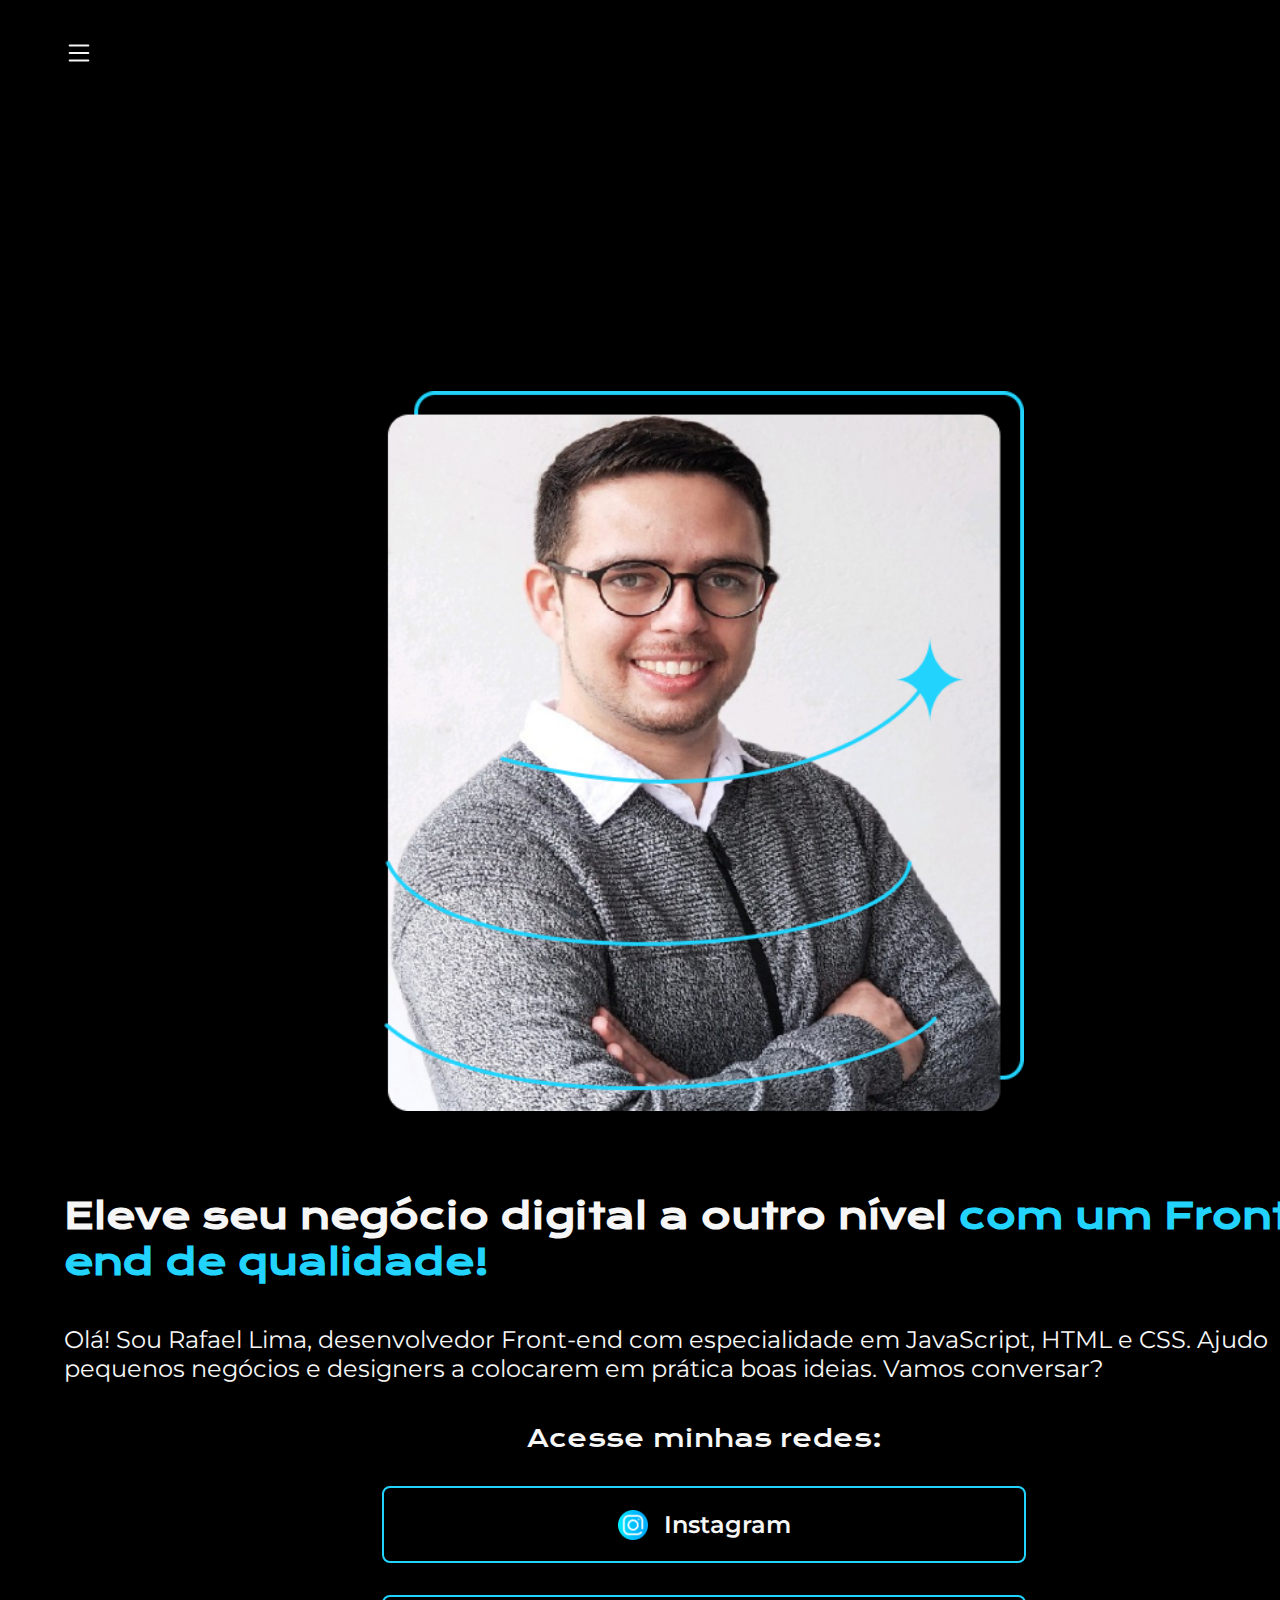
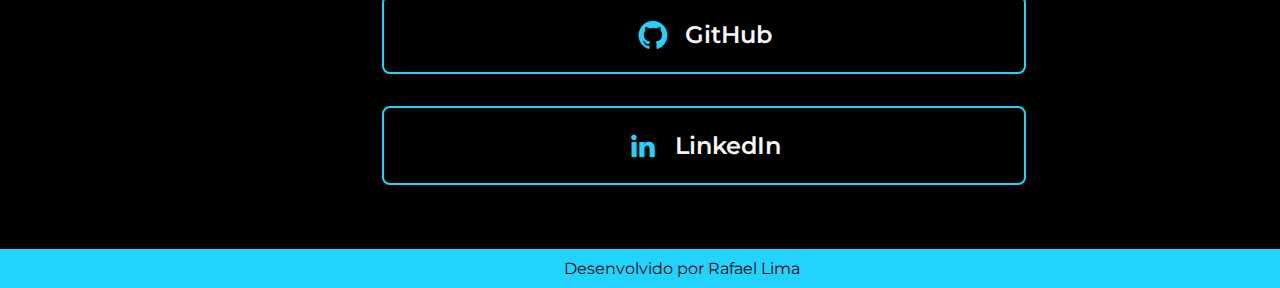
<file: index.html>
<!DOCTYPE html>
<html lang="pt-br">

<head>
    <meta charset="UTF-8">
    <meta http-equiv="X-UA-Compatible" content="IE=edge">
    <meta name="viewport" content="width=device-width, initial-scale=1.0">
    <title>Portifolio</title>
    <link rel="stylesheet" href="./styles/style.css">
    <link rel="stylesheet" href="https://unpkg.com/aos@next/dist/aos.css" />
</head>

<body>
    <header class="header" id="header">
        <button onclick="toggleSidebar()" class="btn_icon_header"><svg xmlns="http://www.w3.org/2000/svg" width="30" height="30" fill="currentColor"
                class="bi bi-list" viewBox="0 0 16 16">
                <path fill-rule="evenodd"
                    d="M2.5 12a.5.5 0 0 1 .5-.5h10a.5.5 0 0 1 0 1H3a.5.5 0 0 1-.5-.5zm0-4a.5.5 0 0 1 .5-.5h10a.5.5 0 0 1 0 1H3a.5.5 0 0 1-.5-.5zm0-4a.5.5 0 0 1 .5-.5h10a.5.5 0 0 1 0 1H3a.5.5 0 0 1-.5-.5z" />
            </svg></button>
        <nav class="navigation_header" id="navigation_header">
            <button onclick="toggleSidebar()" class="btn_icon_header"><svg xmlns="http://www.w3.org/2000/svg" width="30" height="30" fill="currentColor"
                    class="bi bi-x" viewBox="0 0 16 16">
                    <path
                        d="M4.646 4.646a.5.5 0 0 1 .708 0L8 7.293l2.646-2.647a.5.5 0 0 1 .708.708L8.707 8l2.647 2.646a.5.5 0 0 1-.708.708L8 8.707l-2.646 2.647a.5.5 0 0 1-.708-.708L7.293 8 4.646 5.354a.5.5 0 0 1 0-.708z" />
                </svg></button>
            <a class="active" href="./index.html">Home</a>
            <a href="./about.html">Sobre mim</a>
            <a href="./about.html">Escolaridade</a>
            <a href="./exp.html">Experiências Profissionais</a>
            <a href="./about.html">Atividades Complementares</a>
            <a href="./about.html">Contato</a>
        </nav>
    </header>
    <main  tabindex="0" class="main" onfocus="closeSidebar()" id="content">
        <section class="main_content">
            <h1 class="content_title">Eleve seu negócio digital a outro nível<strong
                    class="title_highlight"> com um Front-end de qualidade!
                </strong></h1>
            <p class="content_text">Olá! Sou Rafael Lima, desenvolvedor
                Front-end com especialidade em JavaScript, HTML e
                CSS. Ajudo pequenos negócios e designers a
                colocarem em prática boas ideias. Vamos
                conversar?</p>
            <div class="social_button">
                <h2 class="social_subtitle">Acesse minhas redes:</h2>
                <a class="social_link" href="https://instagram.com/rafa_stu">
                    <img src="assets/Logo instagram.png" alt="icone do instagram" height="30px" width="30px">
                    Instagram
                </a>
                <a class="social_link" href="https://github.com/rsantosdlima">
                    <img src="assets/Logo Github.png" alt="icone do GitHub">
                    GitHub
                </a>
                <a class="social_link" href="https://www.linkedin.com/in/rafael-lima-12141022/">
                    <img src="assets/Logo linkedin.png" alt="icone do LinkedIn">
                    LinkedIn
                </a>
            </div>
        </section>
        <img class="profile_image" src="./assets/Imagem.png" alt="Foto de Rafael Lima">
    </main>
    <footer class="footer">
        <p>Desenvolvido por Rafael Lima</p>
    </footer>
    <script src="/main.js"></script>
</body>

</html>
</file>
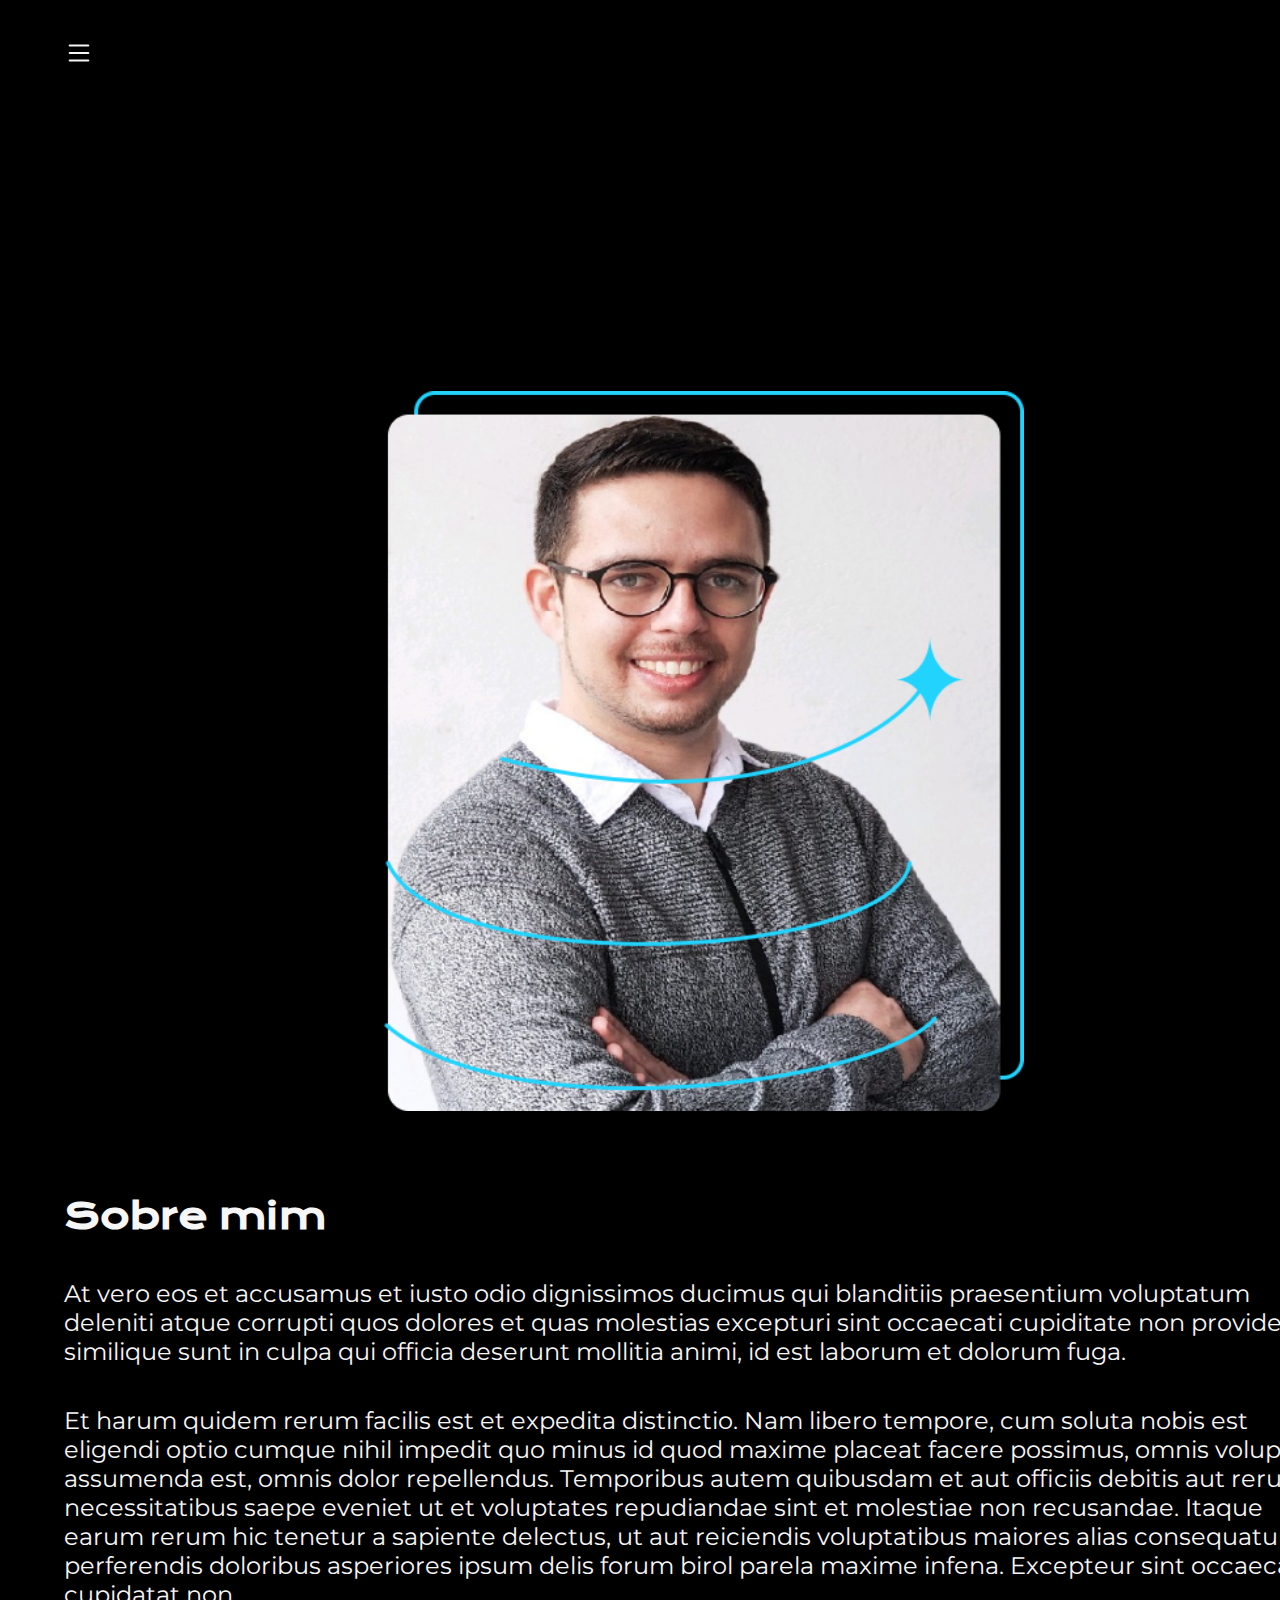
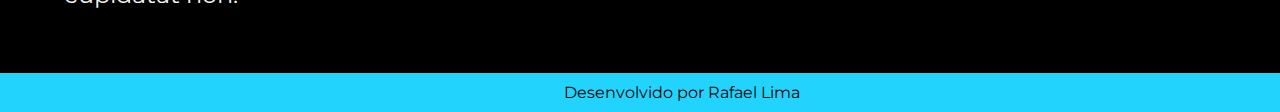
<file: about.html>
<!DOCTYPE html>
<html lang="pt-br">

<head>
    <meta charset="UTF-8">
    <meta http-equiv="X-UA-Compatible" content="IE=edge">
    <meta name="viewport" content="width=device-width, initial-scale=1.0">
    <title>Sobre mim</title>
    <link rel="stylesheet" href="./styles/style.css">
</head>

<body>
    <header class="header" id="header">
        <button onclick="toggleSidebar()" class="btn_icon_header"><svg xmlns="http://www.w3.org/2000/svg" width="30" height="30" fill="currentColor"
                class="bi bi-list" viewBox="0 0 16 16">
                <path fill-rule="evenodd"
                    d="M2.5 12a.5.5 0 0 1 .5-.5h10a.5.5 0 0 1 0 1H3a.5.5 0 0 1-.5-.5zm0-4a.5.5 0 0 1 .5-.5h10a.5.5 0 0 1 0 1H3a.5.5 0 0 1-.5-.5zm0-4a.5.5 0 0 1 .5-.5h10a.5.5 0 0 1 0 1H3a.5.5 0 0 1-.5-.5z" />
            </svg></button>
        <nav class="navigation_header" id="navigation_header">
            <button onclick="toggleSidebar()" class="btn_icon_header"><svg xmlns="http://www.w3.org/2000/svg" width="30" height="30" fill="currentColor"
                    class="bi bi-x" viewBox="0 0 16 16">
                    <path
                        d="M4.646 4.646a.5.5 0 0 1 .708 0L8 7.293l2.646-2.647a.5.5 0 0 1 .708.708L8.707 8l2.647 2.646a.5.5 0 0 1-.708.708L8 8.707l-2.646 2.647a.5.5 0 0 1-.708-.708L7.293 8 4.646 5.354a.5.5 0 0 1 0-.708z" />
                </svg></button>
            <a href="./index.html">Home</a>
            <a class="active" href="./about.html">Sobre mim</a>
            <a href="./about.html">Escolaridade</a>
            <a href="./exp.html">Experiências Profissionais</a>
            <a href="./about.html">Atividades Complementares</a>
            <a href="./about.html">Contato</a>
        </nav>
    </header>
    <main tabindex="0" class="main" onfocus="closeSidebar()" id="main">
        <section class="main_content">
            <h1 class="content_title">Sobre mim</h1>
            <p class="content_text">At vero eos et accusamus et iusto odio dignissimos ducimus qui
                blanditiis praesentium voluptatum deleniti atque corrupti quos dolores et quas molestias excepturi sint
                occaecati cupiditate non provident, similique sunt in culpa qui officia deserunt mollitia animi, id est
                laborum et dolorum fuga.</p>
            <p class="content_text">Et harum quidem rerum facilis est et expedita distinctio. Nam
                libero tempore, cum soluta nobis est eligendi optio cumque nihil impedit quo minus id quod maxime
                placeat facere possimus, omnis voluptas assumenda est, omnis dolor repellendus. Temporibus autem
                quibusdam et aut officiis debitis aut rerum necessitatibus saepe eveniet ut et voluptates repudiandae
                sint et molestiae non recusandae. Itaque earum rerum hic tenetur a sapiente delectus, ut aut reiciendis
                voluptatibus maiores alias consequatur aut perferendis doloribus asperiores ipsum delis forum birol
                parela maxime infena. Excepteur sint occaecat cupidatat non. </p>
        </section>
        <img class="profile_image" src="./assets/Imagem.png" alt="Foto da Joana Santos programando">
    </main>
    <footer class="footer">
        <p>Desenvolvido por Rafael Lima</p>
    </footer>
    <script src="/main.js"></script>
</body>

</html>
</file>
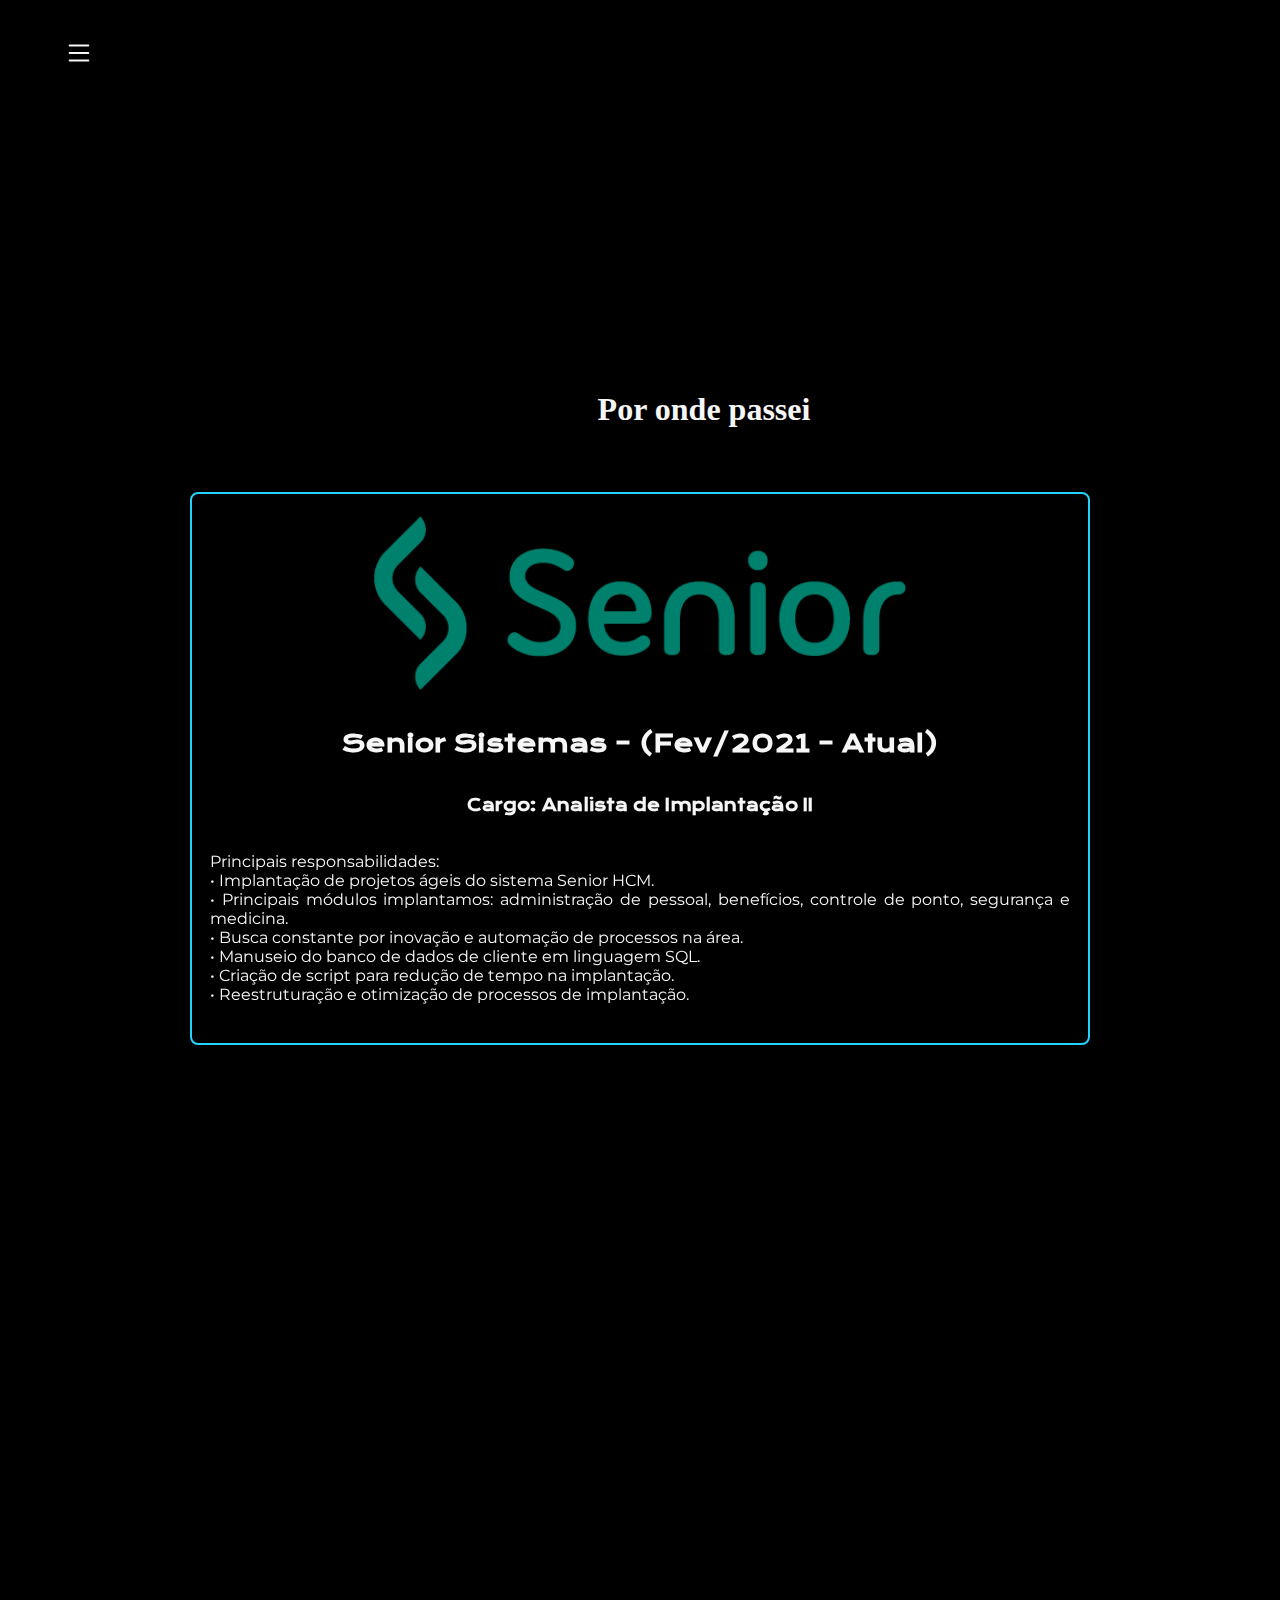
<file: exp.html>
<!DOCTYPE html>
<html lang="en">

<head>
    <meta charset="UTF-8">
    <meta http-equiv="X-UA-Compatible" content="IE=edge">
    <meta name="viewport" content="width=device-width, initial-scale=1.0">
    <title>Portifolio</title>
    <link rel="stylesheet" href="./styles/style.css">
    <link rel="stylesheet" href="https://unpkg.com/aos@next/dist/aos.css" />
</head>

<body>
    <header class="header" id="header">
        <button onclick="toggleSidebar()" class="btn_icon_header"><svg xmlns="http://www.w3.org/2000/svg" width="30" height="30" fill="currentColor"
                class="bi bi-list" viewBox="0 0 16 16">
                <path fill-rule="evenodd"
                    d="M2.5 12a.5.5 0 0 1 .5-.5h10a.5.5 0 0 1 0 1H3a.5.5 0 0 1-.5-.5zm0-4a.5.5 0 0 1 .5-.5h10a.5.5 0 0 1 0 1H3a.5.5 0 0 1-.5-.5zm0-4a.5.5 0 0 1 .5-.5h10a.5.5 0 0 1 0 1H3a.5.5 0 0 1-.5-.5z" />
            </svg></button>
        <nav class="navigation_header" id="navigation_header">
            <button onclick="toggleSidebar()" class="btn_icon_header"><svg xmlns="http://www.w3.org/2000/svg" width="30" height="30" fill="currentColor"
                    class="bi bi-x" viewBox="0 0 16 16">
                    <path
                        d="M4.646 4.646a.5.5 0 0 1 .708 0L8 7.293l2.646-2.647a.5.5 0 0 1 .708.708L8.707 8l2.647 2.646a.5.5 0 0 1-.708.708L8 8.707l-2.646 2.647a.5.5 0 0 1-.708-.708L7.293 8 4.646 5.354a.5.5 0 0 1 0-.708z" />
                </svg></button>
            <a href="./index.html">Home</a>
            <a href="./about.html">Sobre mim</a>
            <a href="./about.html">Escolaridade</a>
            <a class="active" href="./exp.html">Experiências Profissionais</a>
            <a href="./about.html">Atividades Complementares</a>
            <a href="./about.html">Contato</a>
        </nav>
    </header>
    <main>
        <div class="container">
            <h1 class="main content_text_exp">Por onde passei</h1>
            <div class="cards right" data-aos="fade-right">
                <div class="card">
                    <section class="card__logo">
                        <img src="assets/senior.png" alt="logo empresa Senior Sistemas">
                    </section>
                    <section>
                        <h1 class="card__title">Senior Sistemas – (Fev/2021 – Atual) </h1>
                        <h2 class="card__subtitle">Cargo: Analista de Implantação II</h2>
                        <p class="card__texto">Principais responsabilidades: <br>
                            • Implantação de projetos ágeis do sistema Senior HCM.<br>
                            • Principais módulos implantamos: administração de pessoal, benefícios, controle de ponto,
                            segurança e medicina. <br>
                            • Busca constante por inovação e automação de processos na área.<br>
                            • Manuseio do banco de dados de cliente em linguagem SQL.<br>
                            • Criação de script para redução de tempo na implantação.<br>
                            • Reestruturação e otimização de processos de implantação.<br>
                        </p>
                    </section>
                </div>
                <div class="card esquerda" data-aos="fade-left">
                    <section class="card__logo ">
                        <img src="assets/decanter.png" alt="logo empresa Decanter">
                    </section>
                    <section>
                        <h1 class="card__title">Decanter Vinhos Finos – (Set/2020 – Fev/2021) </h1>
                        <h2 class="card__subtitle">Cargo: Assistente de RH</h2>
                        <p class="card__texto">Principais responsabilidades: <br>
                            • Implantação do departamento pessoal e RH na empresa; <br>
                            • Implantação de políticas de internas de RH, cargos e salários, processos e rotinas do
                            setor; <br>
                            • Implantação da folha de pagamento interna com o TOVTs Protheus; <br>
                            • Responsável por toda a parte de folha de pagamento (cálculo, conferência, férias,
                            transmissão,
                            etc) <br>
                        </p>
                    </Section>
                </div>
                <div class="card direita" data-aos="fade-right">
                    <section class="card__logo">
                        <img src="assets/estaleiro.png" alt="logo empresa Estaleiro Rio Maguari">
                    </section>
                    <Section>
                        <h1 class="card__title">Estaleiro Rio Maguari – (Jun/2015 – Ago/2019) </h1>
                        <h2 class="card__subtitle">Cargo: Analista de RH</h2>
                        <p class="card__texto">Principais responsabilidades: <br>
                            • Responsável pelos processos de relações trabalhistas, desenvolvendo as atividades de
                            cálculos
                            rescisórios no sistema Protheus da TOTVs, homologação, folha de ponto, afastamentos,
                            pagamentos,
                            encargos, férias, admissão, preposto, gestão de benefícios; <br>
                            • responsabilidades pelos processos de relações trabalhistas, desenvolvendo as atividades de
                            cálculos rescisórios no sistema Protheus da TOTVs, homologação, folha de ponto,
                            afastamentos,
                            pagamentos, encargos, férias, admissão, preposto, gestão de benefícios, sendo a segunda
                            pessoa
                            do
                            Gerente. <br>
                    </Section>
                    </p>
                </div>
                <div class="card esquerda" data-aos="fade-left">
                    <section class="card__logo">
                        <img src="assets/agropalma.png" alt="logo empresa Agropalma">
                    </section>
                    <section>
                        <h1 class="card__title">Agropalma – (Jul/2014 – Mar/2015)</h1>
                        <h2 class="card__subtitle">Cargo: Analista de Cargos e Salários</h2>
                        <p class="card__texto">Principais responsabilidades: <br>
                            • Responsável pelas pesquisas salariais, avaliação de desempenho, analise de processos de
                            aumento
                            salarial por mérito e promoções, estudo de custos com pessoal e descrição de cargos.
                            Utilizava o
                            sistema Sênior; <br>
                            • Participação em projetos: implantação de plano de saúde e de remuneração variável,
                            reformulação de
                            descrição de cargos e políticas de remuneração, cargos e salários. <br>
                    </Section>
                    </p>
                </div>
                <div class="card direita" data-aos="fade-right">
                    <section class="card__logo">
                        <img src="assets/cadam.png" alt="logo empresa CADAM">
                    </section>
                    <section>
                        <h1 class="card__title">CADAM S.A. – (Abril/2012 – Jul/2014) </h1>
                        <h2 class="card__subtitle">Cargo: Técnico Administrativo</h2>
                        <p class="card__texto">Principais responsabilidades: <br>
                            • Responsável por todos os processos de RH, assim como área de Relações Trabalhistas,
                            exercendo
                            atividades de departamento de pessoal (cálculos de folha de pagamento no sistema FPW,
                            fiscalizações
                            e auditorias, soluções pendências e problemas nos órgãos da Receita Federal, Caixa
                            Econômica, e
                            INSS, admissão, rescisão, homologação, folha de ponto, pagamentos e encargos); <br>
                            • Representante do RH internacional; <br>
                            • Responsável pelo recrutamento e seleção, treinamento e desenvolvimento, participação em
                            reuniões
                            estratégicas, avaliação de desempenho e orçamento de pessoal. <br>
                    </Section>
                    </p>
                </div>
            </div>
        </div>
    </main>
    <footer class="footer">
        <p>Desenvolvido por Rafael Lima</p>
    </footer>
    <script src="/main.js"></script>
    <script src="https://unpkg.com/aos@next/dist/aos.js"></script>
    <script>
        AOS.init(
            offset = "200",
            delay = "500",
            duration = "1000",
            easing = "ease-in-out",
            mirror = "true",
            once = "false",
            anchor_placement = "top-center",
        );
    </script>
</body>

</html>
</file>
<file: styles/style.css>
@import url('https://fonts.googleapis.com/css2?family=Krona+One&family=Montserrat:wght@400;600&display=swap');

:root {
    --cor-principal: #000000;
    --cor-secundaria: #F6F6F6;
    --cor-terciaria: #22D4FD;
    --cor-hover: #526D82;

    --fonte-principal: 'Krona One', sans-serif;
    --fonte-secundaria: 'Montserrat', sans-serif;
}

* {
    margin: 0;
    padding: 0;
}

.header {
    align-items: center;
    text-align: center;
    z-index: 2;
}

.navigation_header {
    padding: 3% 5%;
    display: flex;
    flex-direction: row;
    justify-content: space-between;
    flex-wrap: wrap;
}

.navigation_header a{
    text-decoration: none;
    font-family: var(--fonte-secundaria);
    font-size: 1.5rem;
    font-weight: 600;
    color: var(--cor-terciaria)
}

a:hover {
    color: var(--cor-secundaria);
    transition: 0.30s;
}

.active{
    color: var(--cor-secundaria) !important;
}

.btn_icon_header {
    display: none;
    padding: 3% 5%;
    background-color: transparent;
    color: var(--cor-secundaria);
    cursor: pointer;
    border: none;
}

body {
    box-sizing: border-box;
    background-color: var(--cor-principal);
    color: var(--cor-secundaria);
    viewport-fit:auto;
}

.title_highlight {
    color: var(--cor-terciaria);
}

.main {
    padding: 5% 15%;
    display: flex;
    align-items: center;
    justify-content: space-between;
    gap: 82px;
}

.container {
    flex-direction: column;
}

.main_content{
    width: 50%;
    display: flex;
    flex-direction: column;
    gap: 40px;
}

.content_title {
    font-size: 2.25rem;
    font-family: var(--fonte-principal);
}

.content_title_exp {
    font-size: 3rem;
    font-family: var(--fonte-principal);
}

.content_text {
    font-size: 1.5rem;
    font-family: var(--fonte-secundaria);
}

.social_button {
    display: flex;
    flex-direction: column;
    justify-content: space-between;
    align-items: center;
    gap: 32px;
}

.social_link {
    display: flex;
    flex-wrap: wrap;
    align-items: center;
    justify-content: center;
    gap: 16px;
    border: 2px solid var(--cor-terciaria);
    width: 50%;
    text-align: center;
    border-radius: 8px;
    font-size: 1.5rem;
    font-weight: 600;
    padding: 21.5px 0;
    text-decoration: none;
    color: var(--cor-secundaria);
    font-family: var(--fonte-secundaria);
}

.social_subtitle {
    font-family: var(--fonte-principal);
    font-weight: 400;
    font-size: 1.5rem;
}

.social_link:hover {
    background-color: var(--cor-hover);
}

.profile_image {
    width: 50%;
}

.footer {
    padding: 10px;
    background-color: var(--cor-terciaria);
    color: var(--cor-principal);
    text-align: center;
    font-size: 1rem;
    font-family: var(--fonte-secundaria);
    font-weight: 400;
    width: 100vw;
}

@media screen and (max-width: 1400px) {
    .btn_icon_header {
        display: block;
        padding-bottom: 20%;
    }
    
    .navigation_header {
        position: absolute;
        flex-direction: column;
        top: 0;
        background: var(--cor-secundaria);
        height: 1000%;
        width: 35vw;
        padding: 5% 15% 0 5%;
        animation-duration: 0.3s;
        margin-left: -100vw;
        flex-wrap: wrap;
        justify-content: flex-start;
        text-align: center;
        
    }

    .active {
        color: var(--cor-hover) !important;
    }

    .navigation_header a{
        margin-bottom: 15%;
        font-size: 1.2rem;
        color: var(--cor-terciaria);
    }

    @keyframes showSidebar {
        from {margin-left: -100vw;}
        to {margin-left: -10vw;}
    }

    .main {
        flex-direction: column-reverse;
        padding: 5%;
        width: 100%;
    }

    .main_content {
        width: auto;
    }

    .card {
        flex-direction: column;
        padding: 5%;
        align-items: center;
        justify-content: center;
        width: auto;
    }
    
    .card_logo {
        justify-self: center;
        padding: 0 0 0 0;
        width: 30%;
        height: 30%;
    }

    .footer {
        width: 105vw;
    }
}
   
.cards {
    padding: 0% 15%;
    display: flex;
    align-items: center;
    justify-content: space-between;
    flex-direction: column;
    gap: 50px;
    box-sizing: border-box;
}

.card {
    display: flex;
    align-items: center;
    justify-content: center;
    gap: 16px;
    border: 2px solid var(--cor-terciaria);
    width: 100%;
    text-align: center;
    border-radius: 8px;
    font-size: 1.0rem;
    font-weight: 400;
    padding: 21.5px 0;
    text-decoration: none;
    color: var(--cor-secundaria);
    font-family: var(--fonte-secundaria);
}

.card:last-child {
    margin-bottom: 5%;
}

.card__logo img {
    width: 50vw;
    height: 500px;
    max-width: 80%;
    max-height: 100%;
    padding: 0 1vw 0 1vw;
    height:auto;
    object-fit: contain;
}

.card__title {
    font-size: 1.5rem;
    font-family: var(--fonte-principal);
    padding: 2%;
}

.card__subtitle {
    font-size: 1rem;
    font-family: var(--fonte-principal);
    padding: 2%;
}

.card__texto {
    font-size: 0.5;
    font-family: var(--fonte-secundaria);
    padding: 2%;
    text-align:justify;
}
</file>
